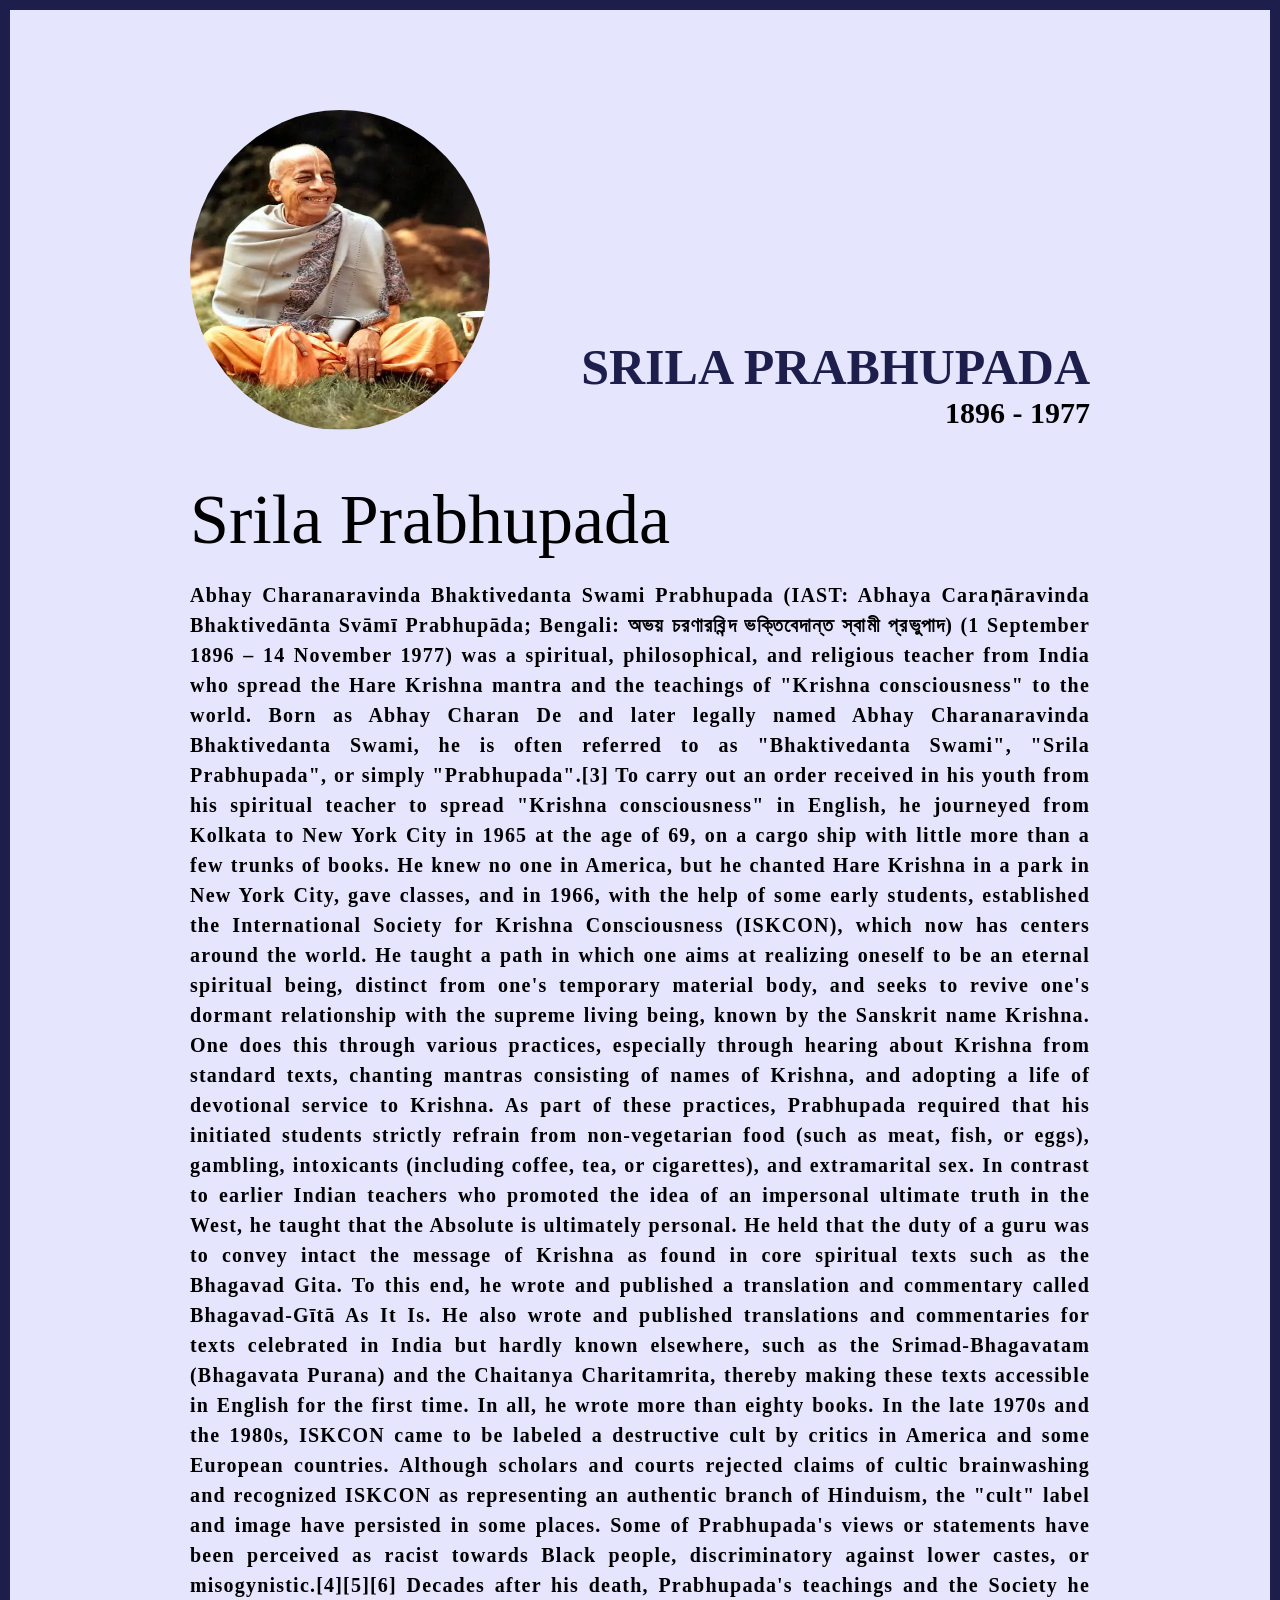
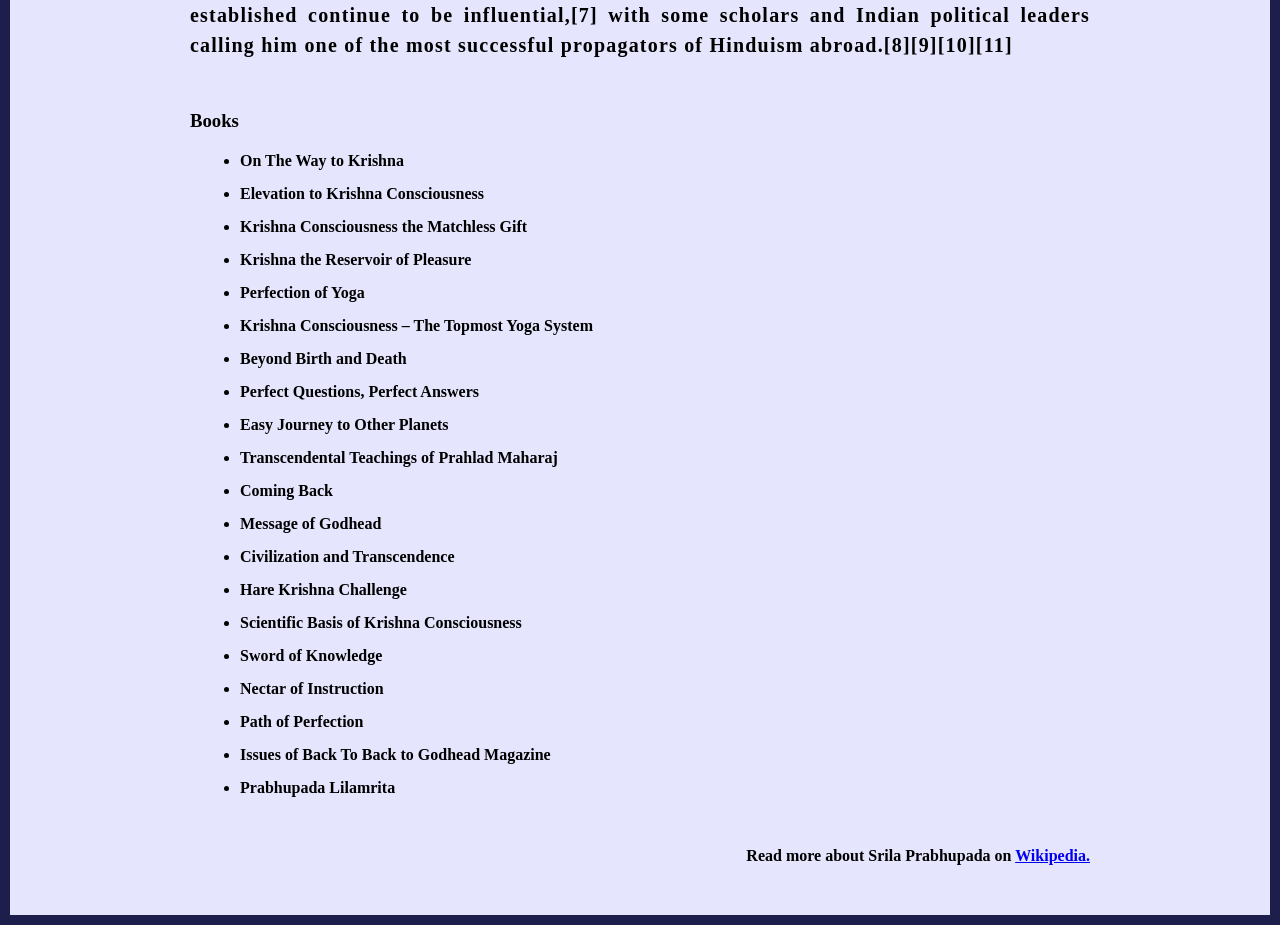
<file: Project 1/index.html>
<!DOCTYPE html>
<html lang="en">
  <head>
    <meta charset="UTF-8" />

    <meta http-equiv="X-UA-Compatible" content="IE=edge" />

    <meta name="viewport" content="width=device-width, initial-scale=1.0" />
    <title>The Tribute Website | Srila Prabhupada</title>
    <link rel="stylesheet" href="style.css" />
  </head>
  <body>
    <div class="container">
      <div class="content">
        <section class="top_section">
          <div class="image_container">
            <img src="./images/sp.jpg" alt="tribute" />
          </div>
          <div>
            <h1>Srila Prabhupada</h1>
            <h4>1896 - 1977</h4>
          </div>
        </section>
        <section class="about_section">
          <h2>Srila Prabhupada</h2>
          <p>
            <b>Abhay Charanaravinda Bhaktivedanta Swami Prabhupada (IAST: Abhaya Caraṇāravinda Bhaktivedānta Svāmī Prabhupāda; Bengali: অভয় চরণারবিন্দ ভক্তিবেদান্ত স্বামী প্রভুপাদ) (1 September 1896 – 14 November 1977) was a spiritual, philosophical, and religious teacher from India who spread the Hare Krishna mantra and the teachings of "Krishna consciousness" to the world. Born as Abhay Charan De and later legally named Abhay Charanaravinda Bhaktivedanta Swami, he is often referred to as "Bhaktivedanta Swami", "Srila Prabhupada", or simply "Prabhupada".[3]

To carry out an order received in his youth from his spiritual teacher to spread "Krishna consciousness" in English, he journeyed from Kolkata to New York City in 1965 at the age of 69, on a cargo ship with little more than a few trunks of books. He knew no one in America, but he chanted Hare Krishna in a park in New York City, gave classes, and in 1966, with the help of some early students, established the International Society for Krishna Consciousness (ISKCON), which now has centers around the world.

He taught a path in which one aims at realizing oneself to be an eternal spiritual being, distinct from one's temporary material body, and seeks to revive one's dormant relationship with the supreme living being, known by the Sanskrit name Krishna. One does this through various practices, especially through hearing about Krishna from standard texts, chanting mantras consisting of names of Krishna, and adopting a life of devotional service to Krishna. As part of these practices, Prabhupada required that his initiated students strictly refrain from non-vegetarian food (such as meat, fish, or eggs), gambling, intoxicants (including coffee, tea, or cigarettes), and extramarital sex. In contrast to earlier Indian teachers who promoted the idea of an impersonal ultimate truth in the West, he taught that the Absolute is ultimately personal.

He held that the duty of a guru was to convey intact the message of Krishna as found in core spiritual texts such as the Bhagavad Gita. To this end, he wrote and published a translation and commentary called Bhagavad-Gītā As It Is. He also wrote and published translations and commentaries for texts celebrated in India but hardly known elsewhere, such as the Srimad-Bhagavatam (Bhagavata Purana) and the Chaitanya Charitamrita, thereby making these texts accessible in English for the first time. In all, he wrote more than eighty books.

In the late 1970s and the 1980s, ISKCON came to be labeled a destructive cult by critics in America and some European countries. Although scholars and courts rejected claims of cultic brainwashing and recognized ISKCON as representing an authentic branch of Hinduism, the "cult" label and image have persisted in some places. Some of Prabhupada's views or statements have been perceived as racist towards Black people, discriminatory against lower castes, or misogynistic.[4][5][6] Decades after his death, Prabhupada's teachings and the Society he established continue to be influential,[7] with some scholars and Indian political leaders calling him one of the most successful propagators of Hinduism abroad.[8][9][10][11] 
          </p>
        </section>
        <section class="biography_section">
          <h3>Books</h3>
          <ul>
            <li>
             On The Way to Krishna
            </li>
            <li>
              Elevation to Krishna Consciousness
            </li>
            <li>
              Krishna Consciousness the Matchless Gift
            </li>
            <li>
              Krishna the Reservoir of Pleasure
            </li>
            <li>
              Perfection of Yoga
            </li>
            <li>
              Krishna Consciousness – The Topmost Yoga System
            </li>
            <li>
              Beyond Birth and Death
            </li>
            <li>
              Perfect Questions, Perfect Answers
            </li>
            <li>
              Easy Journey to Other Planets
            </li>
            <li>Transcendental Teachings of Prahlad Maharaj</li>
            <li>Coming Back</li>
            <li>Message of Godhead</li>
            <li>Civilization and Transcendence</li>
            <li>Hare Krishna Challenge</li>
            <li>Scientific Basis of Krishna Consciousness</li>
            <li>Sword of Knowledge</li>
            <li>Nectar of Instruction</li>
            <li>Path of Perfection</li>
            <li>Issues of Back To Back to Godhead Magazine</li>
            <li>Prabhupada Lilamrita</li>
          </ul>
        </section>
        <footer>
          <p>
            Read more about Srila Prabhupada on
            <a  href="https://en.wikipedia.org/wiki/A._C._Bhaktivedanta_Swami_Prabhupada" 
              >Wikipedia.</a
            >
          </p>
        </footer>
      </div>
    </div>
  </body>
</html>
</file>
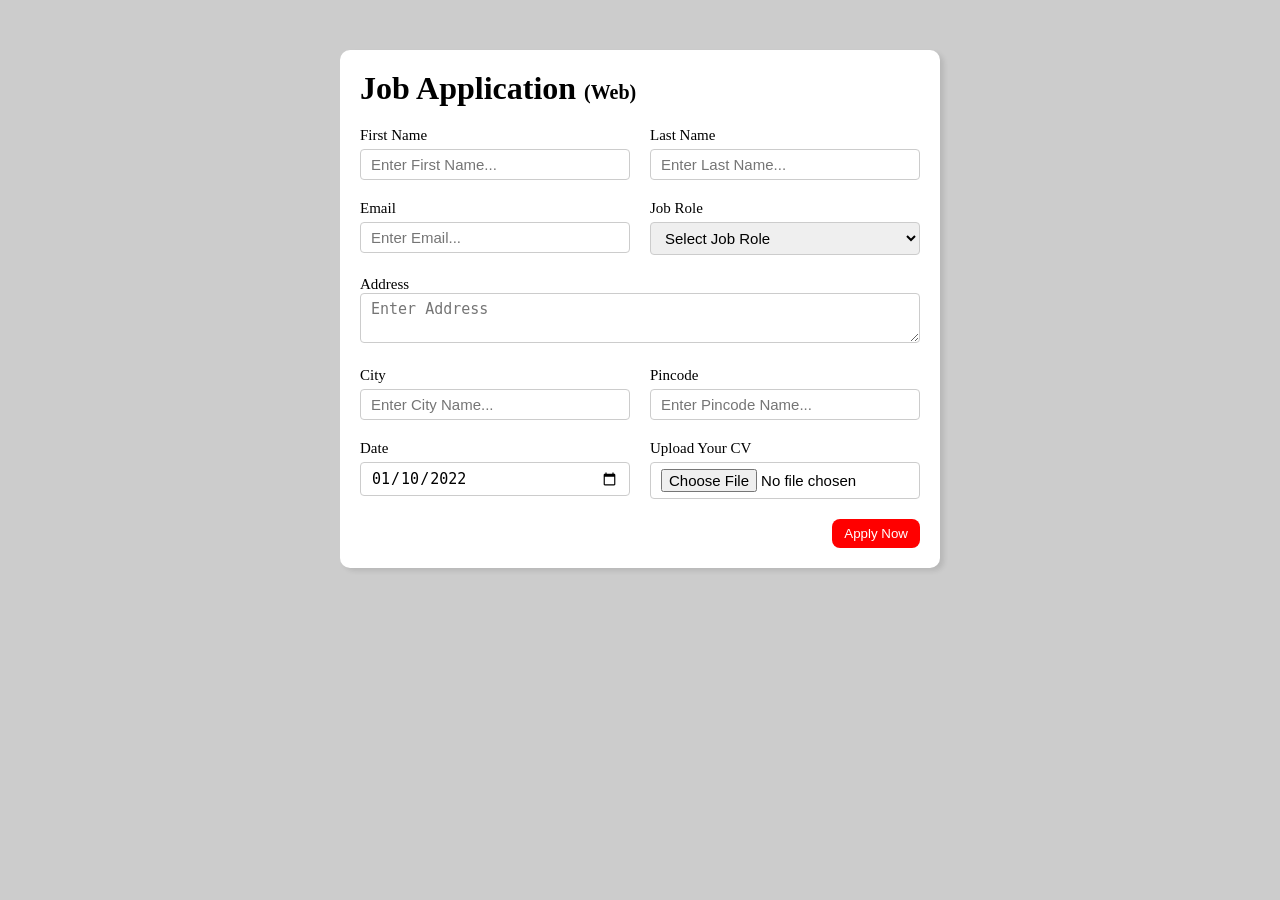
<file: Project 2/index.html>
<!DOCTYPE html>
<html lang="en">
  <head>
    <meta charset="UTF-8" />
    <meta http-equiv="X-UA-Compatible" content="IE=edge" />
    <meta name="viewport" content="width=device-width, initial-scale=1.0" />
    <title>Job Application Form</title>
    <link rel="stylesheet" href="style.css" />
  </head>
  <body>
    <div class="container">
      <div class="apply_box">
        <h1>
          Job Application
          <span class="title_small">(Web)</span>
        </h1>
        <form action="">
          <div class="form_container">
            <div class="form_control">
              <label for="first_name"> First Name </label>
              <input
                id="first_name"
                name="first_name"
                placeholder="Enter First Name..."
              />
            </div>
            <div class="form_control">
              <label for="last_name"> Last Name </label>
              <input
                id="last_name"
                name="last_name"
                placeholder="Enter Last Name..."
              />
            </div>
            <div class="form_control">
              <label for="email"> Email </label>
              <input
                type="email"
                id="email"
                name="email"
                placeholder="Enter Email..."
              />
            </div>
            <div class="form_control">
              <label for="job_role"> Job Role </label>
              <select id="job_role" name="job_role">
                <option value="">Select Job Role</option>
                <option value="frontend">Frontend Developer</option>
                <option value="backend">Backend Developer</option>
                <option value="full_stack">Full Stack Developer</option>
                <option value="ui_ux">UI UX Designer</option>
              </select>
            </div>
            <div class="textarea_control">
              <label for="address"> Address </label>
              <textarea
                id="address"
                name="address"
                row="4"
                cols="50"
                placeholder="Enter Address"
              ></textarea>
            </div>
            <div class="form_control">
              <label for="city"> City </label>
              <input id="city" name="city" placeholder="Enter City Name..." />
            </div>
            <div class="form_control">
              <label for="pincode"> Pincode </label>
              <input
                type="number"
                id="pincode"
                name="pincode"
                placeholder="Enter Pincode Name..."
              />
            </div>
            <div class="form_control">
              <label for="date"> Date </label>
              <input value="2022-01-10" type="date" id="date" name="date" />
            </div>
            <div class="form_control">
              <label for="upload"> Upload Your CV </label>
              <input type="file" id="upload" name="upload" />
            </div>
          </div>
          <div class="button_container">
            <button type="submit">Apply Now</button>
          </div>
        </form>
      </div>
    </div>
  </body>
</html>
</file>
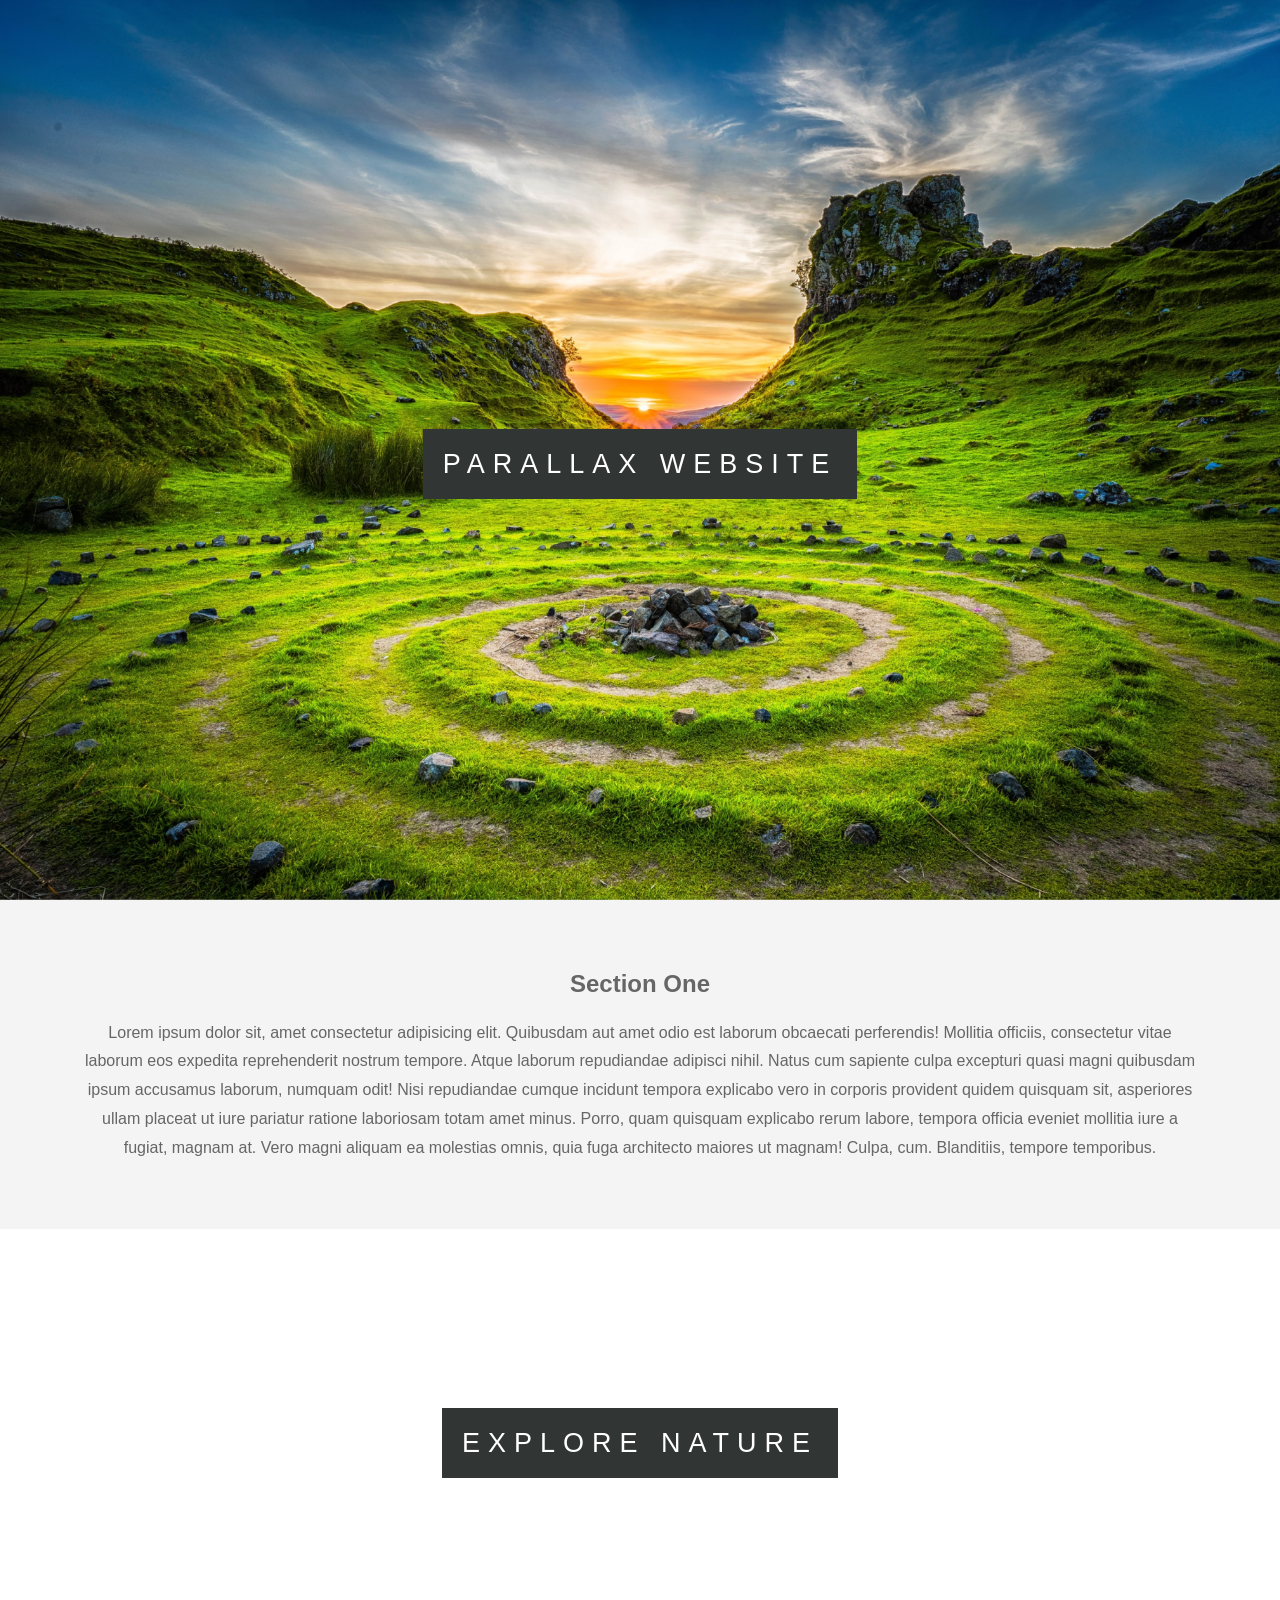
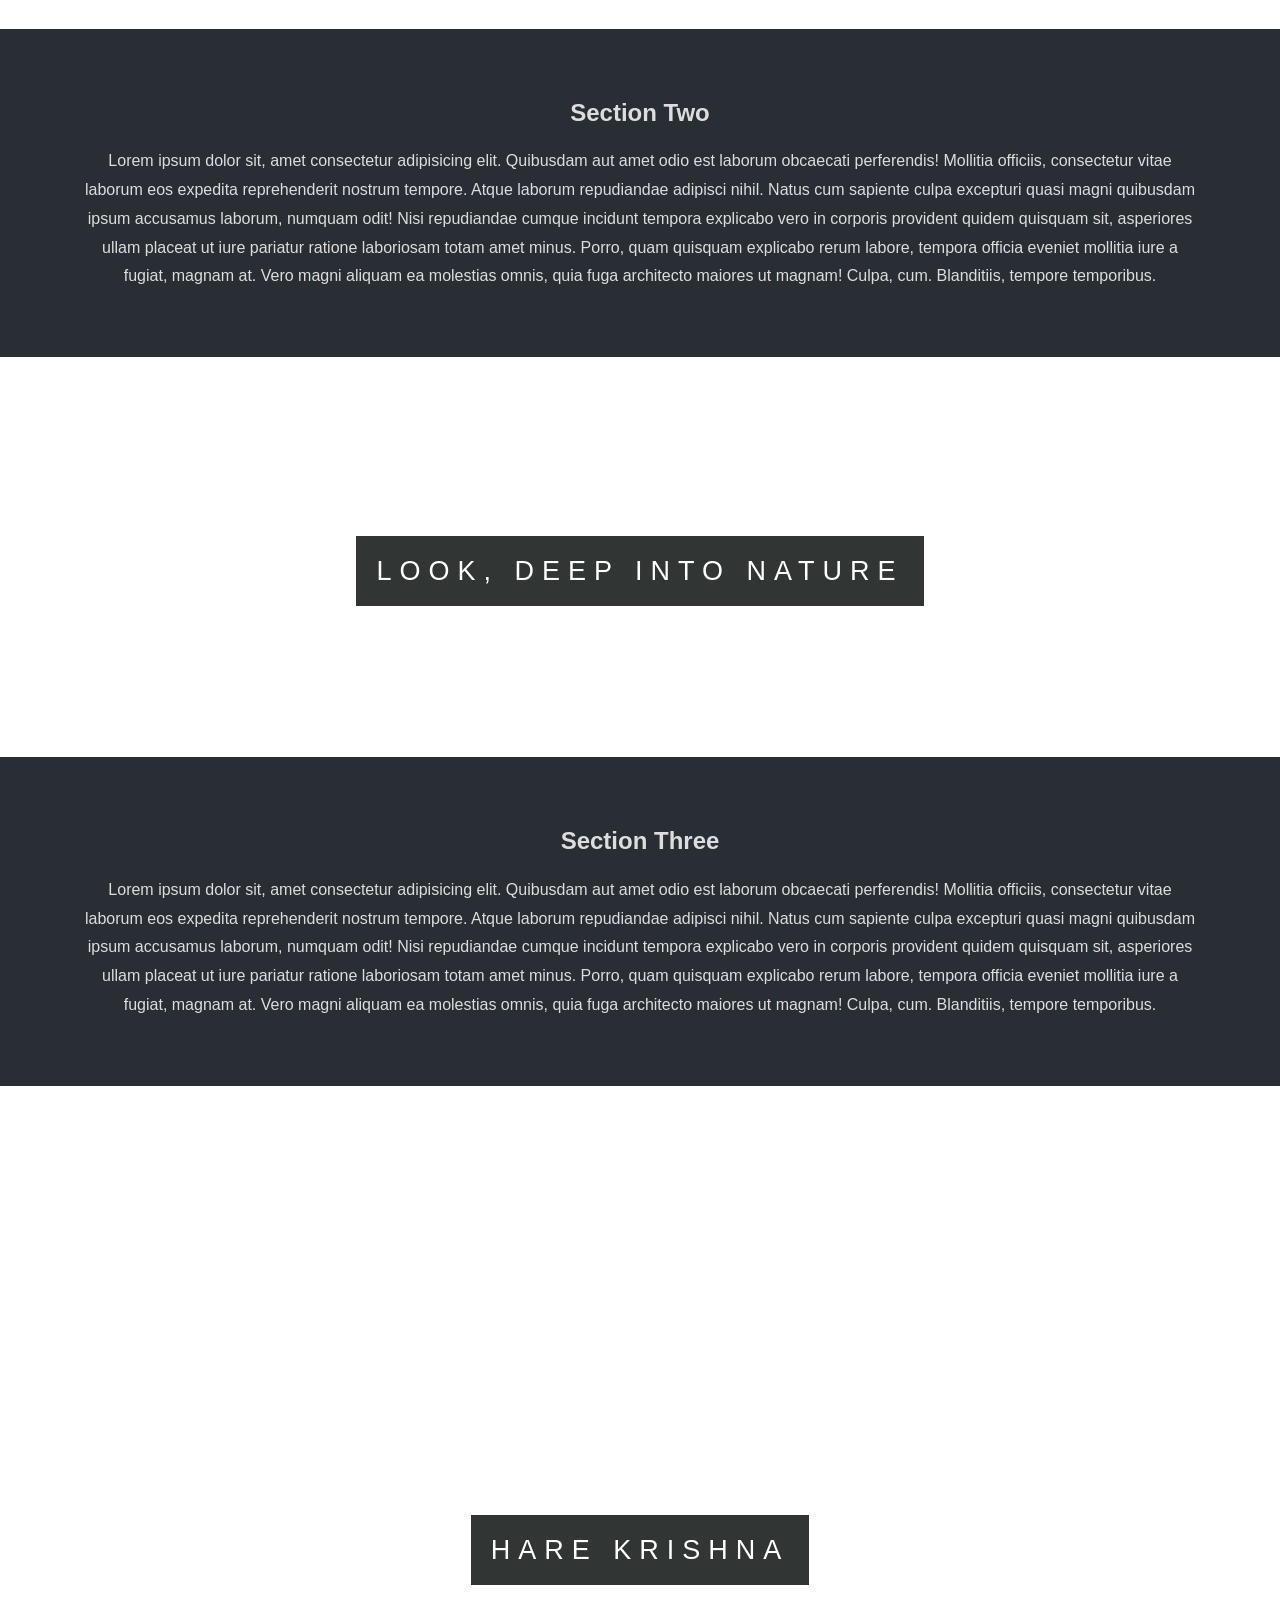
<file: Project 3/index.html>
<!DOCTYPE html>
<html lang="en">
  <head>
    <meta charset="UTF-8" />
    <meta http-equiv="X-UA-Compatible" content="IE=edge" />
    <meta name="viewport" content="width=device-width, initial-scale=1.0" />
    <title>Parallax Website</title>
    <link rel="stylesheet" href="style.css" />
  </head>
  <body>
    <section class="pimg1">
      <div class="ptext">
        <span class="textBg"> Parallax Website </span>
      </div>
    </section>
    <section class="section section-light">
      <h2>Section One</h2>
      <p>
        Lorem ipsum dolor sit, amet consectetur adipisicing elit. Quibusdam aut
        amet odio est laborum obcaecati perferendis! Mollitia officiis,
        consectetur vitae laborum eos expedita reprehenderit nostrum tempore.
        Atque laborum repudiandae adipisci nihil. Natus cum sapiente culpa
        excepturi quasi magni quibusdam ipsum accusamus laborum, numquam odit!
        Nisi repudiandae cumque incidunt tempora explicabo vero in corporis
        provident quidem quisquam sit, asperiores ullam placeat ut iure pariatur
        ratione laboriosam totam amet minus. Porro, quam quisquam explicabo
        rerum labore, tempora officia eveniet mollitia iure a fugiat, magnam at.
        Vero magni aliquam ea molestias omnis, quia fuga architecto maiores ut
        magnam! Culpa, cum. Blanditiis, tempore temporibus.
      </p>
    </section>
    <section class="pimg2">
      <div class="ptext">
        <span class="textBg"> Explore Nature</span>
      </div>
    </section>
    <section class="section section-dark">
      <h2>Section Two</h2>
      <p>
        Lorem ipsum dolor sit, amet consectetur adipisicing elit. Quibusdam aut
        amet odio est laborum obcaecati perferendis! Mollitia officiis,
        consectetur vitae laborum eos expedita reprehenderit nostrum tempore.
        Atque laborum repudiandae adipisci nihil. Natus cum sapiente culpa
        excepturi quasi magni quibusdam ipsum accusamus laborum, numquam odit!
        Nisi repudiandae cumque incidunt tempora explicabo vero in corporis
        provident quidem quisquam sit, asperiores ullam placeat ut iure pariatur
        ratione laboriosam totam amet minus. Porro, quam quisquam explicabo
        rerum labore, tempora officia eveniet mollitia iure a fugiat, magnam at.
        Vero magni aliquam ea molestias omnis, quia fuga architecto maiores ut
        magnam! Culpa, cum. Blanditiis, tempore temporibus.
      </p>
    </section>
    <section class="pimg3">
      <div class="ptext">
        <span class="textBg"> LOOK, DEEP INTO NATURE</span>
      </div>
    </section>
    <section class="section section-dark">
      <h2>Section Three</h2>
      <p>
        Lorem ipsum dolor sit, amet consectetur adipisicing elit. Quibusdam aut
        amet odio est laborum obcaecati perferendis! Mollitia officiis,
        consectetur vitae laborum eos expedita reprehenderit nostrum tempore.
        Atque laborum repudiandae adipisci nihil. Natus cum sapiente culpa
        excepturi quasi magni quibusdam ipsum accusamus laborum, numquam odit!
        Nisi repudiandae cumque incidunt tempora explicabo vero in corporis
        provident quidem quisquam sit, asperiores ullam placeat ut iure pariatur
        ratione laboriosam totam amet minus. Porro, quam quisquam explicabo
        rerum labore, tempora officia eveniet mollitia iure a fugiat, magnam at.
        Vero magni aliquam ea molestias omnis, quia fuga architecto maiores ut
        magnam! Culpa, cum. Blanditiis, tempore temporibus.
      </p>
    </section>
    <section class="pimg1">
      <div class="ptext">
        <span class="textBg"> Hare Krishna </span>
      </div>
    </section>
  </body>
</html>
</file>
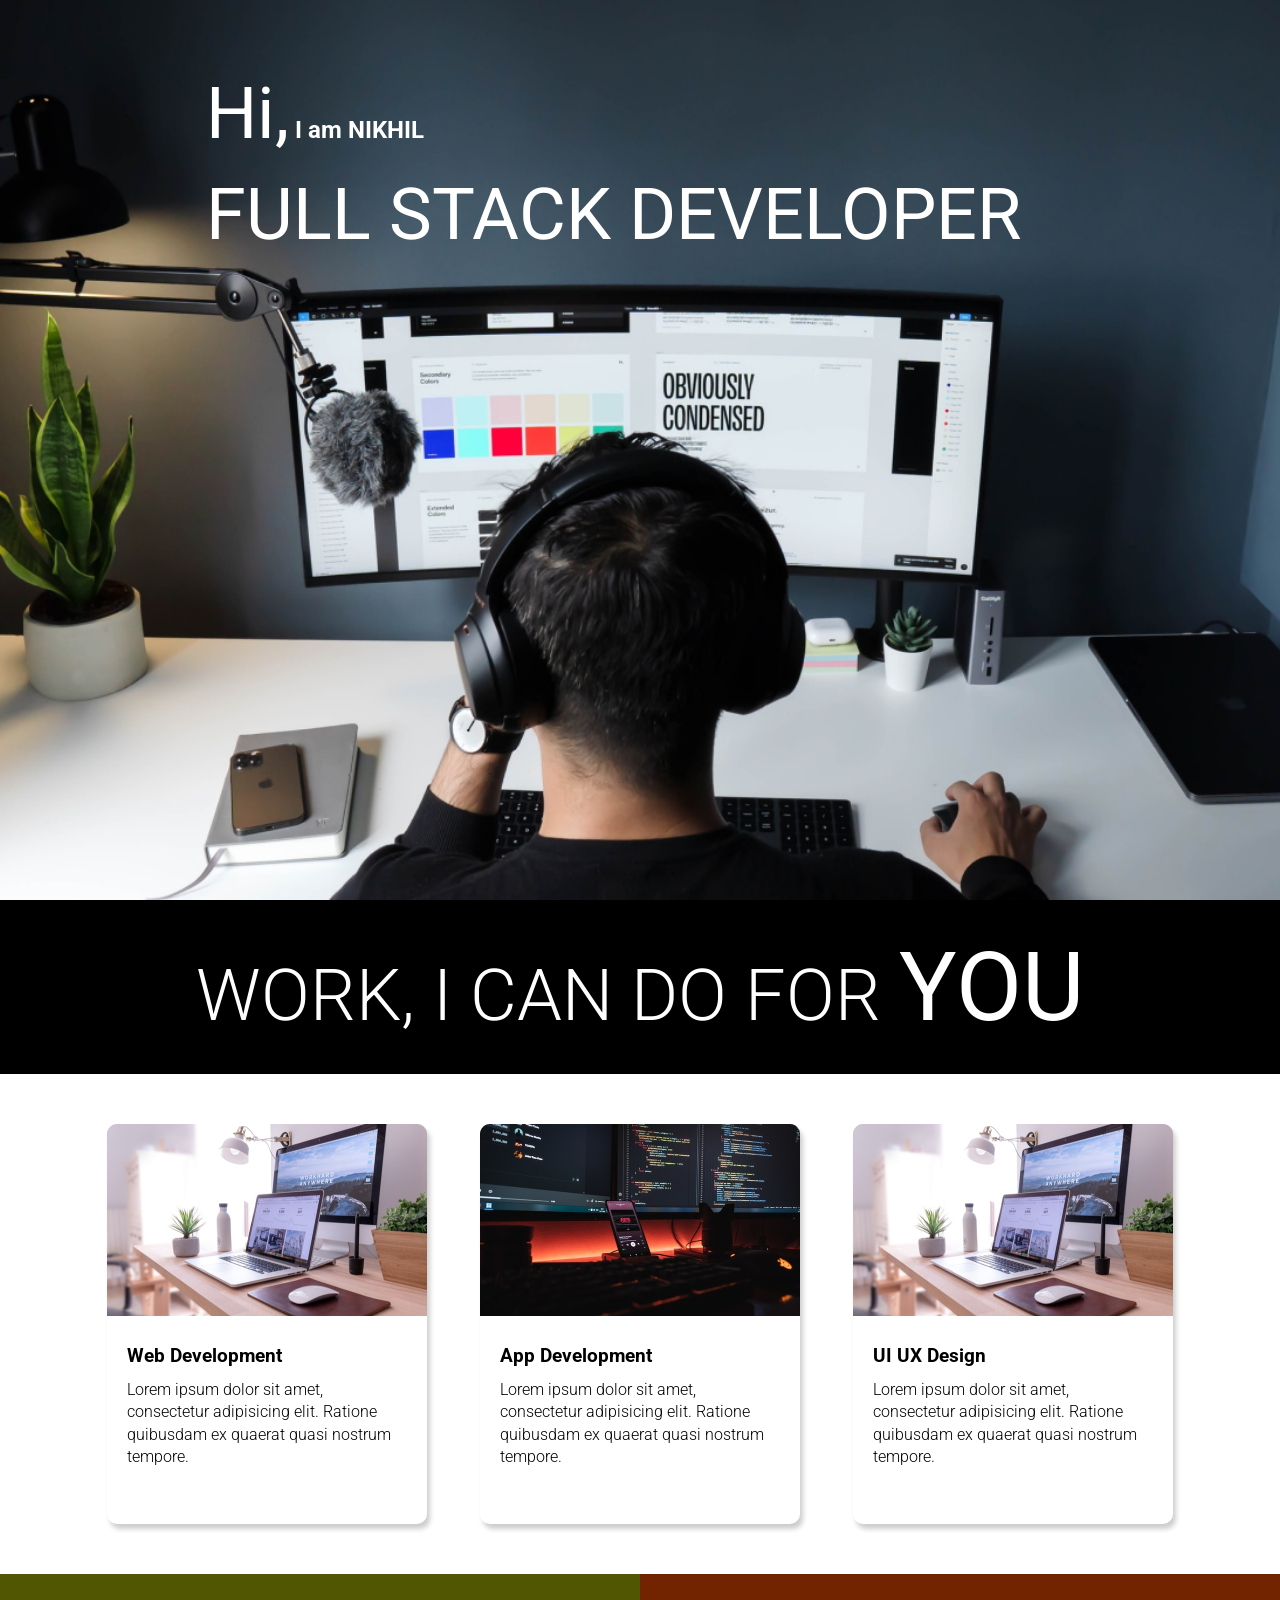
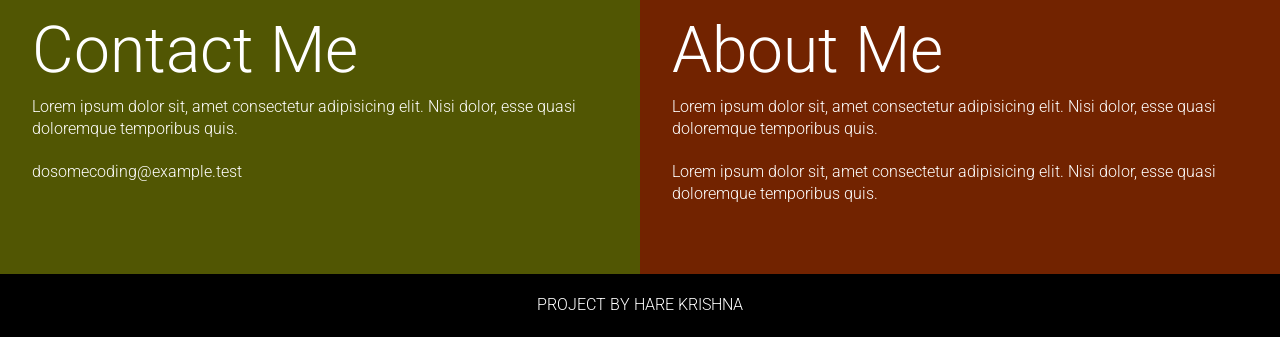
<file: Project 4/index.html>
<!DOCTYPE html>
<html lang="en">
  <head>
    <meta charset="UTF-8" />
    <meta http-equiv="X-UA-Compatible" content="IE=edge" />
    <meta name="viewport" content="width=device-width, initial-scale=1.0" />
    <title>Developer | Landing Page</title>
    <link rel="stylesheet" href="style.css" />
  </head>
  <body>
    <section class="hero_section">
      <div class="text_container">
        <h2><span class="lg_text">Hi,</span> I am NIKHIL</h2>
        <h1 class="lg_text">FULL STACK DEVELOPER</h1>
      </div>
    </section>
    <section class="black_box">
      <h2>WORK, I CAN DO FOR <span>YOU</span></h2>
    </section>
    <section class="work">
      <div class="grid_item">
        <div class="card">
          <div class="image_container">
            <img src="images/web.png" alt="web development" />
          </div>
          <div class="card_content">
            <h3>Web Development</h3>
            <p>
              Lorem ipsum dolor sit amet, consectetur adipisicing elit. Ratione
              quibusdam ex quaerat quasi nostrum tempore.
            </p>
          </div>
        </div>
      </div>
      <div class="grid_item">
        <div class="card">
          <div class="image_container">
            <img src="images/mobile.png" alt="app development" />
          </div>
          <div class="card_content">
            <h3>App Development</h3>
            <p>
              Lorem ipsum dolor sit amet, consectetur adipisicing elit. Ratione
              quibusdam ex quaerat quasi nostrum tempore.
            </p>
          </div>
        </div>
      </div>
      <div class="grid_item">
        <div class="card">
          <div class="image_container">
            <img src="images/web.png" alt="web development" />
          </div>
          <div class="card_content">
            <h3>UI UX Design</h3>
            <p>
              Lorem ipsum dolor sit amet, consectetur adipisicing elit. Ratione
              quibusdam ex quaerat quasi nostrum tempore.
            </p>
          </div>
        </div>
      </div>
    </section>
    <section class="bottom_section">
      <div class="contact">
        <h2>Contact Me</h2>
        <p>
          Lorem ipsum dolor sit, amet consectetur adipisicing elit. Nisi dolor,
          esse quasi doloremque temporibus quis.
        </p>
        <p>dosomecoding@example.test</p>
      </div>
      <div class="about">
        <h2>About Me</h2>

        <p>
          Lorem ipsum dolor sit, amet consectetur adipisicing elit. Nisi dolor,
          esse quasi doloremque temporibus quis.
        </p>
        <p>
          Lorem ipsum dolor sit, amet consectetur adipisicing elit. Nisi dolor,
          esse quasi doloremque temporibus quis.
        </p>
      </div>
    </section>
    <footer>Project By HARE KRISHNA</footer>
  </body>
</html>
</file>
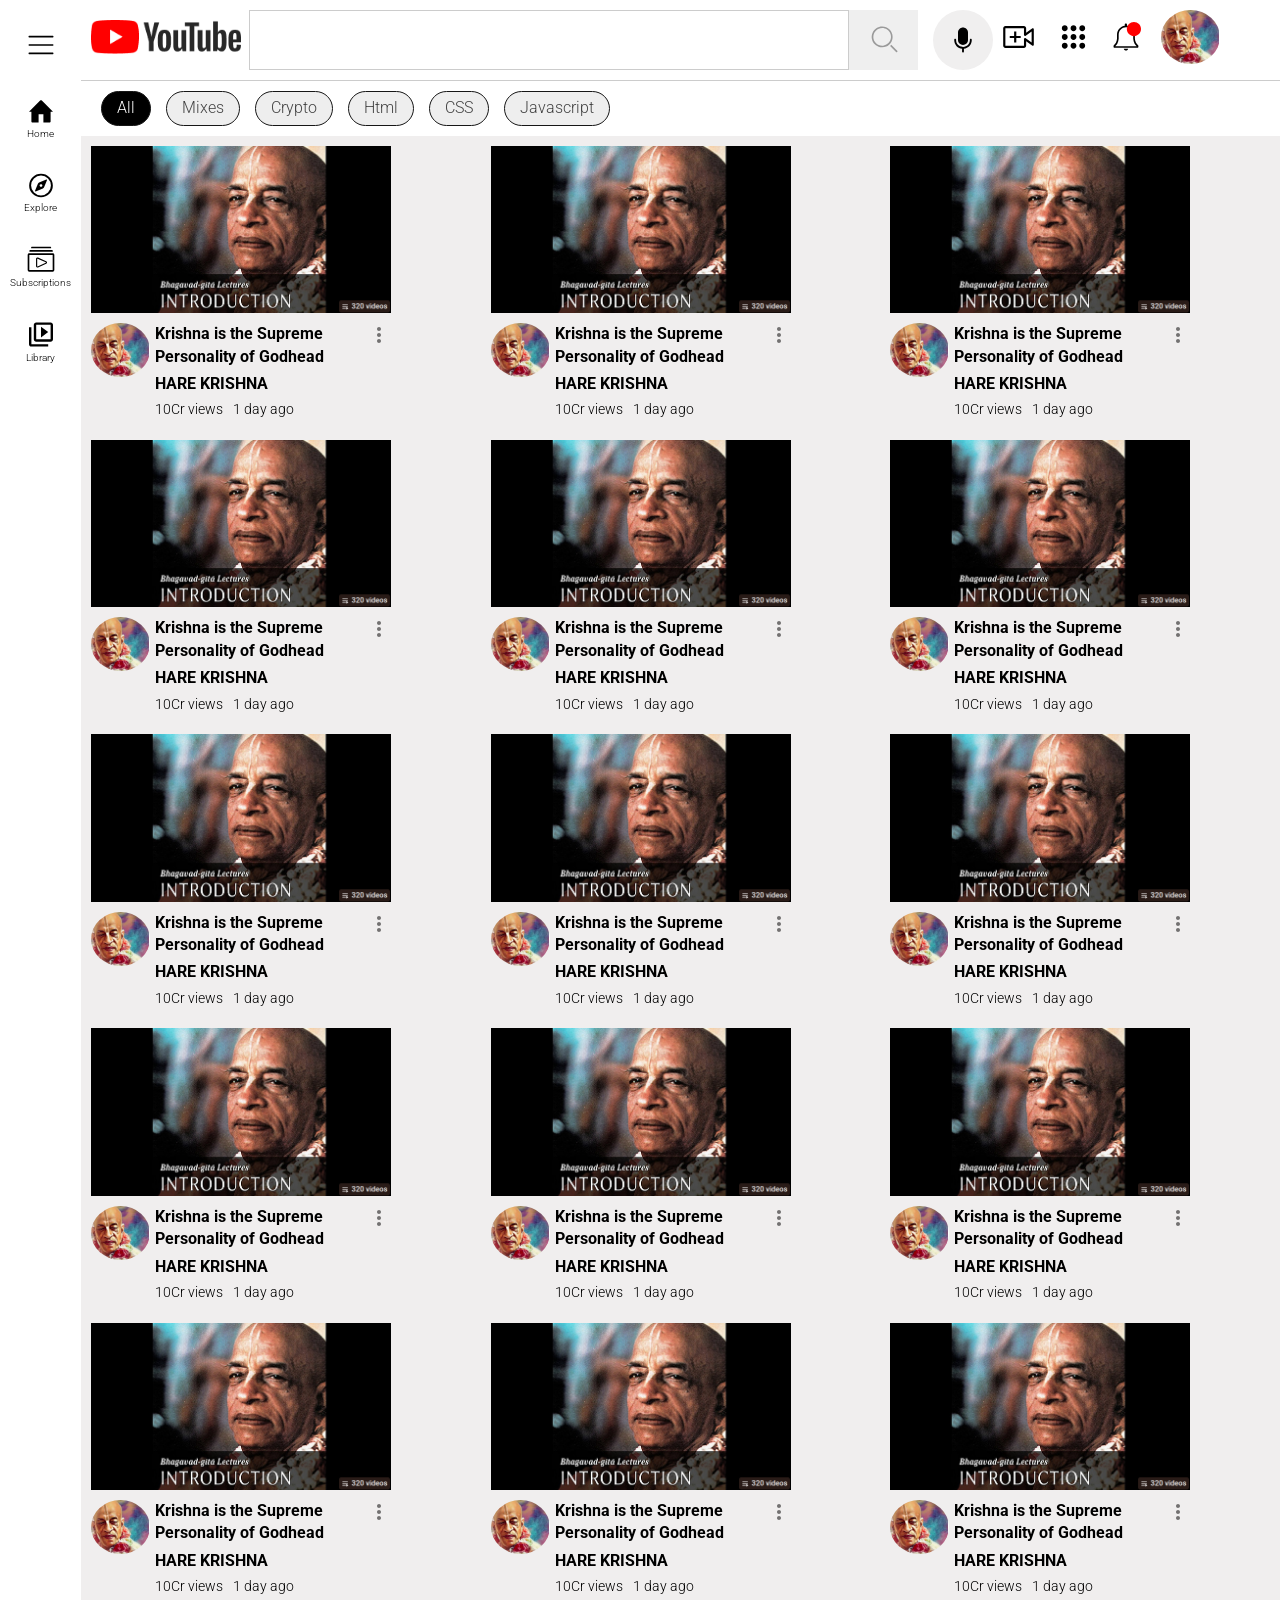
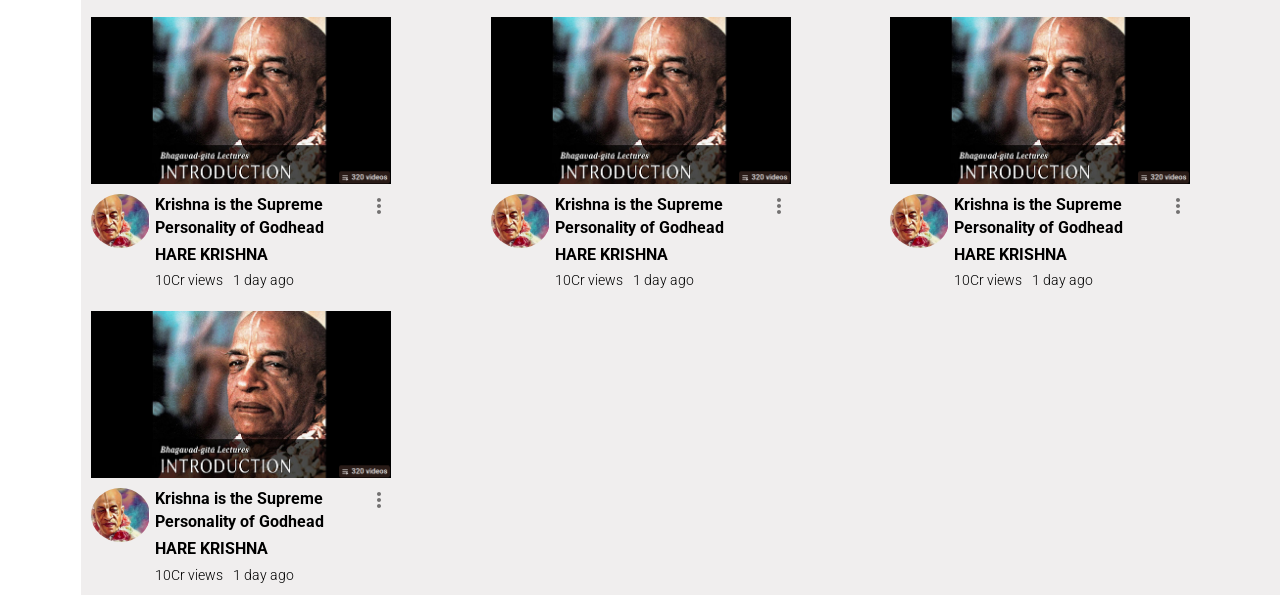
<file: Project 7/index.html>
<!DOCTYPE html>
<html lang="en">
  <head>
    <meta charset="UTF-8" />
    <meta http-equiv="X-UA-Compatible" content="IE=edge" />
    <meta name="viewport" content="width=device-width, initial-scale=1.0" />
    <title>Youtube Clone</title>
    <link rel="stylesheet" href="style.css" />
  </head>
  <body>
    <div class="container">
      <aside>
        <div class="bars">
          <img src="icons/bars.svg" alt="bars" />
        </div>

        <div class="side-icons">
          <i>
            <img src="icons/home.svg" alt="home" />
          </i>
          <p>Home</p>
        </div>
        <div class="side-icons">
          <i>
            <img src="icons/compass.svg" alt="explore" />
          </i>
          <p>Explore</p>
        </div>
        <div class="side-icons">
          <i>
            <img src="icons/video-gallary.svg" alt="gallary" />
          </i>
          <p>Subscriptions</p>
        </div>
        <div class="side-icons">
          <i>
            <img src="icons/video-library.svg" alt="library" />
          </i>
          <p>Library</p>
        </div>
      </aside>
      <div class="main-container">
        <header>
          <nav>
            <div class="logo">
              <img src="images/youtube-logo.png" alt="Youtube Logo" />
            </div>
            <div class="center-nav">
              <div class="search">
                <input type="text" />
                <button>
                  <img src="icons/search.svg" alt="search" />
                </button>
              </div>
              <div class="mic">
                <img src="icons/mic.svg" alt="mic" />
              </div>
            </div>
            <div class="side-nav">
              <i>
                <img src="icons/video-add.svg" alt="video add" />
              </i>
              <i>
                <img src="icons/dot-grid.svg" alt="grid" />
              </i>
              <i>
                <img src="icons/bell.svg" alt="bell" />
              </i>
              <i>
                <img src="images/avatar.png" alt="avatar" style="border-radius: 100%;" />
              </i>
            </div>
          </nav>
          <div class="tags">
            <div class="tag dark">All</div>
            <div class="tag light">Mixes</div>
            <div class="tag light">Crypto</div>
            <div class="tag light">Html</div>
            <div class="tag light">CSS</div>
            <div class="tag light">Javascript</div>
          </div>
        </header>
        <main>
          <div class="card-container">
            <div class="card">
              <img src="images/thumbnail.png" alt="thumbnail" />
              <div class="avatar-content">
                <div class="avatar">
                  <img src="images/avatar.png" alt="avatar" style="border-radius: 100%;" />
                </div>

                <div class="content">
                  <span><strong>Krishna is the Supreme Personality of Godhead</strong></span>
                  <p class="channel-name">HARE KRISHNA</p>
                  <div class="content-status">
                    <p>10Cr views</p>
                    <p>1 day ago</p>
                  </div>
                </div>
                <div class="dots">
                  <img src="icons/dots.svg" alt="dots" />
                </div>
              </div>
            </div>
            <div class="card">
              <img src="images/thumbnail.png" alt="thumbnail" />
              <div class="avatar-content">
                <div class="avatar">
                  <img src="images/avatar.png" alt="avatar" style="border-radius: 100%;" style="broder-radius: 100%;" />
                </div>

                <div class="content">
                  <span><strong>Krishna is the Supreme Personality of Godhead</strong></span>
                  <p class="channel-name">HARE KRISHNA</p>
                  <div class="content-status">
                    <p>10Cr views</p>
                    <p>1 day ago</p>
                  </div>
                </div>
                <div class="dots">
                  <img src="icons/dots.svg" alt="dots" />
                </div>
              </div>
            </div>
            <div class="card">
              <img src="images/thumbnail.png" alt="thumbnail" />
              <div class="avatar-content">
                <div class="avatar">
                  <img src="images/avatar.png" alt="avatar" style="border-radius: 100%;" />
                </div>

                <div class="content">
                  <span><strong>Krishna is the Supreme Personality of Godhead</strong></span>
                  <p class="channel-name">HARE KRISHNA</p>
                  <div class="content-status">
                    <p>10Cr views</p>
                    <p>1 day ago</p>
                  </div>
                </div>
                <div class="dots">
                  <img src="icons/dots.svg" alt="dots" />
                </div>
              </div>
            </div>
            <div class="card">
              <img src="images/thumbnail.png" alt="thumbnail" />
              <div class="avatar-content">
                <div class="avatar">
                  <img src="images/avatar.png" alt="avatar" style="border-radius: 100%;" />
                </div>

                <div class="content">
                  <span><strong>Krishna is the Supreme Personality of Godhead</strong></span>
                  <p class="channel-name">HARE KRISHNA</p>
                  <div class="content-status">
                    <p>10Cr views</p>
                    <p>1 day ago</p>
                  </div>
                </div>
                <div class="dots">
                  <img src="icons/dots.svg" alt="dots" />
                </div>
              </div>
            </div>
            <div class="card">
              <img src="images/thumbnail.png" alt="thumbnail" />
              <div class="avatar-content">
                <div class="avatar">
                  <img src="images/avatar.png" alt="avatar" style="border-radius: 100%;" />
                </div>

                <div class="content">
                  <span><strong>Krishna is the Supreme Personality of Godhead</strong></span>
                  <p class="channel-name">HARE KRISHNA</p>
                  <div class="content-status">
                    <p>10Cr views</p>
                    <p>1 day ago</p>
                  </div>
                </div>
                <div class="dots">
                  <img src="icons/dots.svg" alt="dots" />
                </div>
              </div>
            </div>
            <div class="card">
              <img src="images/thumbnail.png" alt="thumbnail" />
              <div class="avatar-content">
                <div class="avatar">
                  <img src="images/avatar.png" alt="avatar" style="border-radius: 100%;" />
                </div>

                <div class="content">
                  <span><strong>Krishna is the Supreme Personality of Godhead</strong></span>
                  <p class="channel-name">HARE KRISHNA</p>
                  <div class="content-status">
                    <p>10Cr views</p>
                    <p>1 day ago</p>
                  </div>
                </div>
                <div class="dots">
                  <img src="icons/dots.svg" alt="dots" />
                </div>
              </div>
            </div>
            <div class="card">
              <img src="images/thumbnail.png" alt="thumbnail" />
              <div class="avatar-content">
                <div class="avatar">
                  <img src="images/avatar.png" alt="avatar" style="border-radius: 100%;" />
                </div>

                <div class="content">
                  <span><strong>Krishna is the Supreme Personality of Godhead</strong></span>
                  <p class="channel-name">HARE KRISHNA</p>
                  <div class="content-status">
                    <p>10Cr views</p>
                    <p>1 day ago</p>
                  </div>
                </div>
                <div class="dots">
                  <img src="icons/dots.svg" alt="dots" />
                </div>
              </div>
            </div>
            <div class="card">
              <img src="images/thumbnail.png" alt="thumbnail" />
              <div class="avatar-content">
                <div class="avatar">
                  <img src="images/avatar.png" alt="avatar" style="border-radius: 100%;" />
                </div>

                <div class="content">
                  <span><strong>Krishna is the Supreme Personality of Godhead</strong></span>
                  <p class="channel-name">HARE KRISHNA</p>
                  <div class="content-status">
                    <p>10Cr views</p>
                    <p>1 day ago</p>
                  </div>
                </div>
                <div class="dots">
                  <img src="icons/dots.svg" alt="dots" />
                </div>
              </div>
            </div>
            <div class="card">
              <img src="images/thumbnail.png" alt="thumbnail" />
              <div class="avatar-content">
                <div class="avatar">
                  <img src="images/avatar.png" alt="avatar" style="border-radius: 100%;" />
                </div>

                <div class="content">
                  <span><strong>Krishna is the Supreme Personality of Godhead</strong></span>
                  <p class="channel-name">HARE KRISHNA</p>
                  <div class="content-status">
                    <p>10Cr views</p>
                    <p>1 day ago</p>
                  </div>
                </div>
                <div class="dots">
                  <img src="icons/dots.svg" alt="dots" />
                </div>
              </div>
            </div>
            <div class="card">
              <img src="images/thumbnail.png" alt="thumbnail" />
              <div class="avatar-content">
                <div class="avatar">
                  <img src="images/avatar.png" alt="avatar" style="border-radius: 100%;" />
                </div>

                <div class="content">
                  <span><strong>Krishna is the Supreme Personality of Godhead</strong></span>
                  <p class="channel-name">HARE KRISHNA</p>
                  <div class="content-status">
                    <p>10Cr views</p>
                    <p>1 day ago</p>
                  </div>
                </div>
                <div class="dots">
                  <img src="icons/dots.svg" alt="dots" />
                </div>
              </div>
            </div>
            <div class="card">
              <img src="images/thumbnail.png" alt="thumbnail" />
              <div class="avatar-content">
                <div class="avatar">
                  <img src="images/avatar.png" alt="avatar" style="border-radius: 100%;" />
                </div>

                <div class="content">
                  <span><strong>Krishna is the Supreme Personality of Godhead</strong></span>
                  <p class="channel-name">HARE KRISHNA</p>
                  <div class="content-status">
                    <p>10Cr views</p>
                    <p>1 day ago</p>
                  </div>
                </div>
                <div class="dots">
                  <img src="icons/dots.svg" alt="dots" />
                </div>
              </div>
            </div>
            <div class="card">
              <img src="images/thumbnail.png" alt="thumbnail" />
              <div class="avatar-content">
                <div class="avatar">
                  <img src="images/avatar.png" alt="avatar" style="border-radius: 100%;" />
                </div>

                <div class="content">
                  <span><strong>Krishna is the Supreme Personality of Godhead</strong></span>
                  <p class="channel-name">HARE KRISHNA</p>
                  <div class="content-status">
                    <p>10Cr views</p>
                    <p>1 day ago</p>
                  </div>
                </div>
                <div class="dots">
                  <img src="icons/dots.svg" alt="dots" />
                </div>
              </div>
            </div>
            <div class="card">
              <img src="images/thumbnail.png" alt="thumbnail" />
              <div class="avatar-content">
                <div class="avatar">
                  <img src="images/avatar.png" alt="avatar" style="border-radius: 100%;" />
                </div>

                <div class="content">
                  <span><strong>Krishna is the Supreme Personality of Godhead</strong></span>
                  <p class="channel-name">HARE KRISHNA</p>
                  <div class="content-status">
                    <p>10Cr views</p>
                    <p>1 day ago</p>
                  </div>
                </div>
                <div class="dots">
                  <img src="icons/dots.svg" alt="dots" />
                </div>
              </div>
            </div>
            <div class="card">
              <img src="images/thumbnail.png" alt="thumbnail" />
              <div class="avatar-content">
                <div class="avatar">
                  <img src="images/avatar.png" alt="avatar" style="border-radius: 100%;" />
                </div>

                <div class="content">
                  <span><strong>Krishna is the Supreme Personality of Godhead</strong></span>
                  <p class="channel-name">HARE KRISHNA</p>
                  <div class="content-status">
                    <p>10Cr views</p>
                    <p>1 day ago</p>
                  </div>
                </div>
                <div class="dots">
                  <img src="icons/dots.svg" alt="dots" />
                </div>
              </div>
            </div>
            <div class="card">
              <img src="images/thumbnail.png" alt="thumbnail" />
              <div class="avatar-content">
                <div class="avatar">
                  <img src="images/avatar.png" alt="avatar" style="border-radius: 100%;" />
                </div>

                <div class="content">
                  <span><strong>Krishna is the Supreme Personality of Godhead</strong></span>
                  <p class="channel-name">HARE KRISHNA</p>
                  <div class="content-status">
                    <p>10Cr views</p>
                    <p>1 day ago</p>
                  </div>
                </div>
                <div class="dots">
                  <img src="icons/dots.svg" alt="dots" />
                </div>
              </div>
            </div>
            <div class="card">
              <img src="images/thumbnail.png" alt="thumbnail" />
              <div class="avatar-content">
                <div class="avatar">
                  <img src="images/avatar.png" alt="avatar" style="border-radius: 100%;" />
                </div>

                <div class="content">
                  <span><strong>Krishna is the Supreme Personality of Godhead</strong></span>
                  <p class="channel-name">HARE KRISHNA</p>
                  <div class="content-status">
                    <p>10Cr views</p>
                    <p>1 day ago</p>
                  </div>
                </div>
                <div class="dots">
                  <img src="icons/dots.svg" alt="dots" />
                </div>
              </div>
            </div>
            <div class="card">
              <img src="images/thumbnail.png" alt="thumbnail" />
              <div class="avatar-content">
                <div class="avatar">
                  <img src="images/avatar.png" alt="avatar" style="border-radius: 100%;" />
                </div>

                <div class="content">
                  <span><strong>Krishna is the Supreme Personality of Godhead</strong></span>
                  <p class="channel-name">HARE KRISHNA</p>
                  <div class="content-status">
                    <p>10Cr views</p>
                    <p>1 day ago</p>
                  </div>
                </div>
                <div class="dots">
                  <img src="icons/dots.svg" alt="dots" />
                </div>
              </div>
            </div>
            <div class="card">
              <img src="images/thumbnail.png" alt="thumbnail" />
              <div class="avatar-content">
                <div class="avatar">
                  <img src="images/avatar.png" alt="avatar" style="border-radius: 100%;" />
                </div>

                <div class="content">
                  <span><strong>Krishna is the Supreme Personality of Godhead</strong></span>
                  <p class="channel-name">HARE KRISHNA</p>
                  <div class="content-status">
                    <p>10Cr views</p>
                    <p>1 day ago</p>
                  </div>
                </div>
                <div class="dots">
                  <img src="icons/dots.svg" alt="dots" />
                </div>
              </div>
            </div>
            <div class="card">
              <img src="images/thumbnail.png" alt="thumbnail" />
              <div class="avatar-content">
                <div class="avatar">
                  <img src="images/avatar.png" alt="avatar" style="border-radius: 100%;" />
                </div>

                <div class="content">
                  <span><strong>Krishna is the Supreme Personality of Godhead</strong></span>
                  <p class="channel-name">HARE KRISHNA</p>
                  <div class="content-status">
                    <p>10Cr views</p>
                    <p>1 day ago</p>
                  </div>
                </div>
                <div class="dots">
                  <img src="icons/dots.svg" alt="dots" />
                </div>
              </div>
            </div>
          </div>
        </main>
      </div>
    </div>
  </body>
</html>
</file>
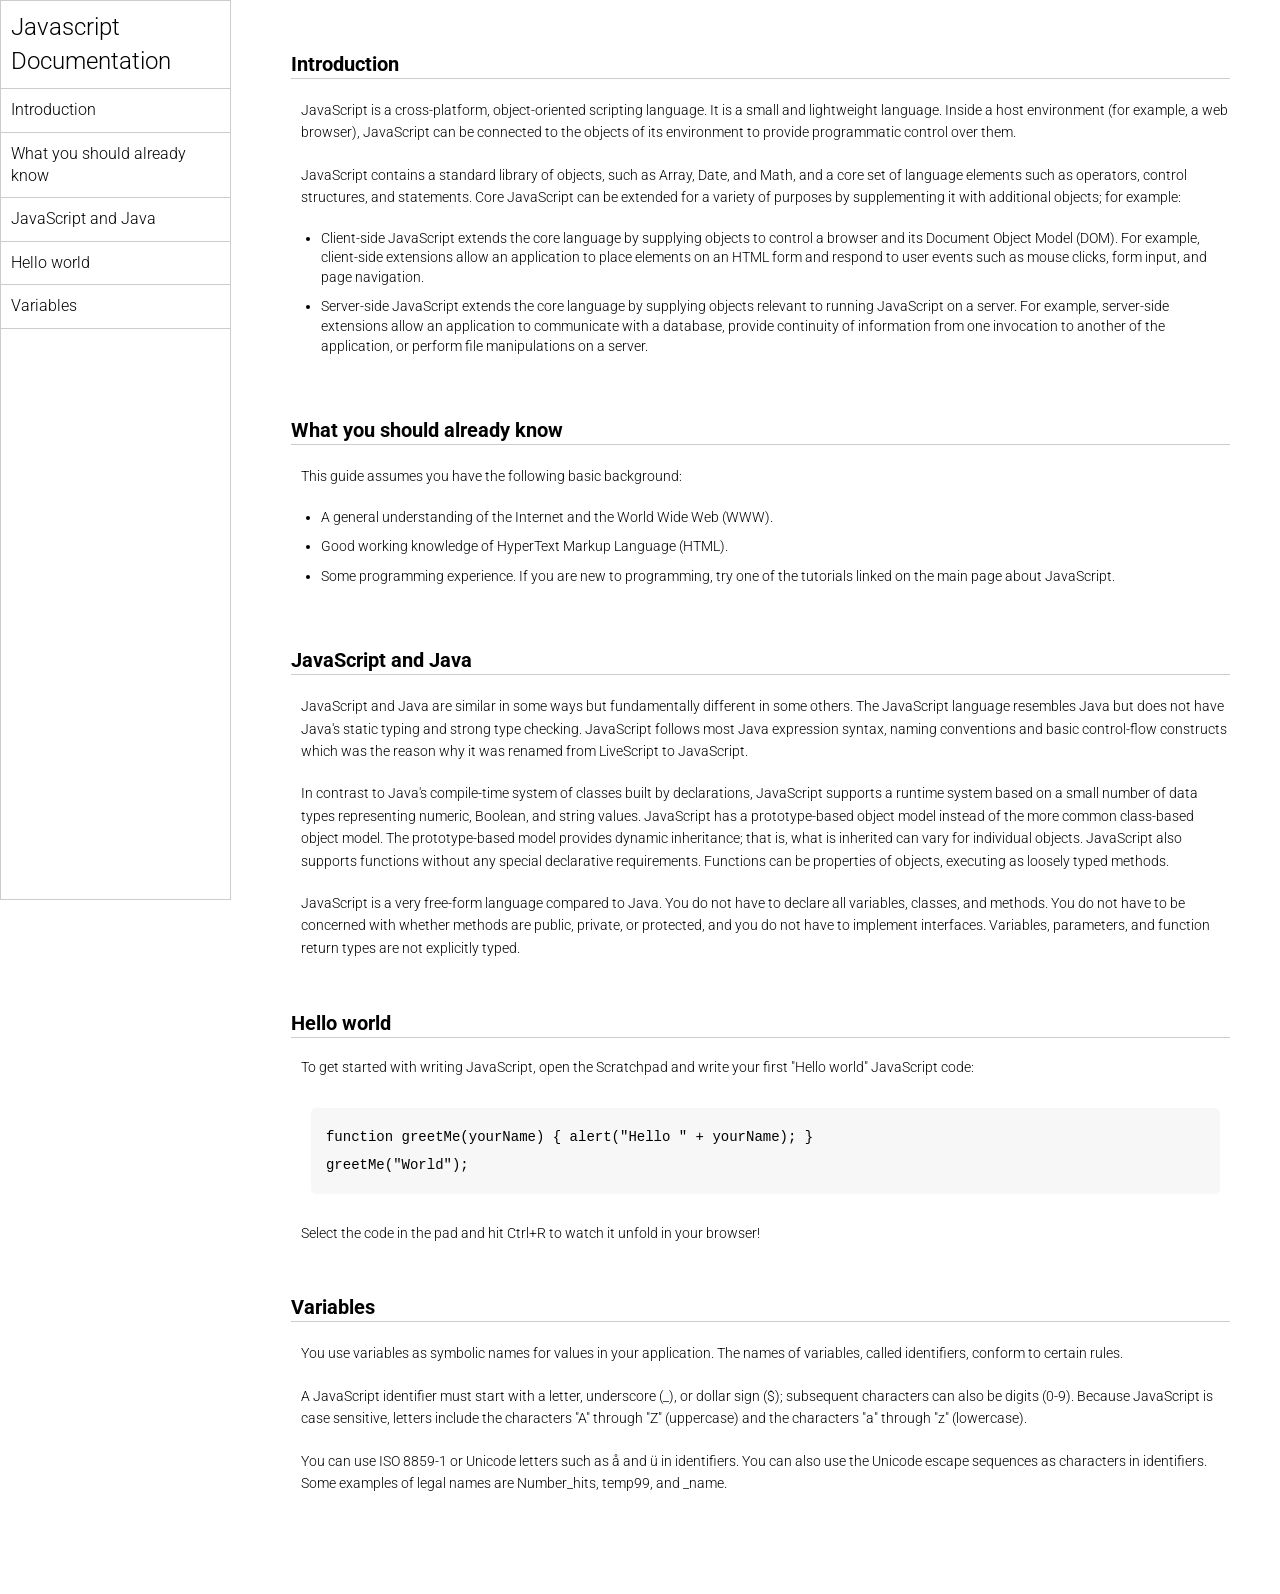
<file: Project 8/index.html>
<!DOCTYPE html>
<html lang="en">
  <head>
    <meta charset="UTF-8" />
    <meta http-equiv="X-UA-Compatible" content="IE=edge" />
    <meta name="viewport" content="width=device-width, initial-scale=1.0" />
    <title>Javascript Documentation</title>
    <link rel="stylesheet" href="style.css" />
    <link rel="stylesheet" href="style.css" />
  </head>
  <body>
    <header>
      <nav>
        <h1>Javascript Documentation</h1>
        <ul>
          <a  href="#Introduction"><li>Introduction</li></a>
          <a  href="#What_you_should_already_know"
            ><li>What you should already know</li></a
          >
          <a  href="#JavaScript_and_Java"><li>JavaScript and Java</li></a>
          <a  href="#Hello_world"><li>Hello world</li></a>
          <a  href="#Variables"><li>Variables</li></a>
        </ul>
      </nav>
    </header>
    <main>
      <section id="Introduction">
        <h2>Introduction</h2>
        <article>
          <p>
            JavaScript is a cross-platform, object-oriented scripting language.
            It is a small and lightweight language. Inside a host environment
            (for example, a web browser), JavaScript can be connected to the
            objects of its environment to provide programmatic control over
            them.
          </p>

          <p>
            JavaScript contains a standard library of objects, such as Array,
            Date, and Math, and a core set of language elements such as
            operators, control structures, and statements. Core JavaScript can
            be extended for a variety of purposes by supplementing it with
            additional objects; for example:
          </p>
          <ul>
            <li>
              Client-side JavaScript extends the core language by supplying
              objects to control a browser and its Document Object Model (DOM).
              For example, client-side extensions allow an application to place
              elements on an HTML form and respond to user events such as mouse
              clicks, form input, and page navigation.
            </li>
            <li>
              Server-side JavaScript extends the core language by supplying
              objects relevant to running JavaScript on a server. For example,
              server-side extensions allow an application to communicate with a
              database, provide continuity of information from one invocation to
              another of the application, or perform file manipulations on a
              server.
            </li>
          </ul>
        </article>
      </section>
      <section id="What_you_should_already_know">
        <h2>What you should already know</h2>
        <article>
          <p>This guide assumes you have the following basic background:</p>

          <ul>
            <li>
              A general understanding of the Internet and the World Wide Web
              (WWW).
            </li>
            <li>Good working knowledge of HyperText Markup Language (HTML).</li>
            <li>
              Some programming experience. If you are new to programming, try
              one of the tutorials linked on the main page about JavaScript.
            </li>
          </ul>
        </article>
      </section>
      <section id="JavaScript_and_Java">
        <h2>JavaScript and Java</h2>
        <article>
          <p>
            JavaScript and Java are similar in some ways but fundamentally
            different in some others. The JavaScript language resembles Java but
            does not have Java's static typing and strong type checking.
            JavaScript follows most Java expression syntax, naming conventions
            and basic control-flow constructs which was the reason why it was
            renamed from LiveScript to JavaScript.
          </p>

          <p>
            In contrast to Java's compile-time system of classes built by
            declarations, JavaScript supports a runtime system based on a small
            number of data types representing numeric, Boolean, and string
            values. JavaScript has a prototype-based object model instead of the
            more common class-based object model. The prototype-based model
            provides dynamic inheritance; that is, what is inherited can vary
            for individual objects. JavaScript also supports functions without
            any special declarative requirements. Functions can be properties of
            objects, executing as loosely typed methods.
          </p>
          <p>
            JavaScript is a very free-form language compared to Java. You do not
            have to declare all variables, classes, and methods. You do not have
            to be concerned with whether methods are public, private, or
            protected, and you do not have to implement interfaces. Variables,
            parameters, and function return types are not explicitly typed.
          </p>
        </article>
      </section>
      <section id="Hello_world">
        <h2>Hello world</h2>
        <article>
          To get started with writing JavaScript, open the Scratchpad and write
          your first "Hello world" JavaScript code:
          <code
            >function greetMe(yourName) { alert("Hello " + yourName); }
            greetMe("World");
          </code>

          Select the code in the pad and hit Ctrl+R to watch it unfold in your
          browser!
        </article>
      </section>
      <section id="Variables">
        <h2>Variables</h2>
        <article>
          <p>
            You use variables as symbolic names for values in your application.
            The names of variables, called identifiers, conform to certain
            rules.
          </p>
          <p>
            A JavaScript identifier must start with a letter, underscore (_), or
            dollar sign ($); subsequent characters can also be digits (0-9).
            Because JavaScript is case sensitive, letters include the characters
            "A" through "Z" (uppercase) and the characters "a" through "z"
            (lowercase).
          </p>
          <p>
            You can use ISO 8859-1 or Unicode letters such as å and ü in
            identifiers. You can also use the Unicode escape sequences as
            characters in identifiers. Some examples of legal names are
            Number_hits, temp99, and _name.
          </p>
        </article>
      </section>
    </main>
  </body>
</html>
</file>
<file: Project 1/style.css>
* {
  margin: 0;
  padding: 0;
  box-sizing: border-box;
}

.container {
  background-color: #e5e5fd;
  min-height: 100vh;
  border: 10px solid #1d1e4c;
}

.content {
  max-width: 900px;
  margin: 0 auto;
}
.top_section {
  margin-top: 100px;
  display: flex;
  justify-content: space-between;
  align-items: flex-end;
}
.top_section h1 {
  font-size: 50px;
  font-weight: bold;
  color: #1d1e4c;
  text-transform: uppercase;
}
.top_section h4 {
  font-size: 30px;
  text-align: end;
}

.image_container {
  border-radius: 50%;
  overflow: hidden;
}

.image_container,
img {
  width: 300px;
  height: 320px;
}
.about_section {
  margin-top: 50px;
}
.about_section h2 {
  font-size: 70px;
  font-weight: 400;
  margin-bottom: 20px;
}
.about_section p {
  font-size: 20px;
  line-height: 30px;
  letter-spacing: 1.2px;
  text-align: justify;
}
.biography_section {
  margin: 50px 0;
}
.biography_section h3 {
  margin-bottom: 20px;
}
.biography_section ul {
  margin-left: 50px;
}
.biography_section li {
  margin-bottom: 15px;
}

footer {
  margin: 50px 0;
}
footer p {
  text-align: end;
}
</file>
<file: Project 2/style.css>
* {
  margin: 0;
  padding: 0;
  box-sizing: border-box;
}

body {
  background-color: #ccc;
}
.container {
  max-width: 900px;
  margin: 0 auto;
}

.apply_box {
  max-width: 600px;
  padding: 20px;
  background-color: white;
  margin: 0 auto;
  margin-top: 50px;
  box-shadow: 4px 3px 5px rgba(1, 1, 1, 0.1);
  border-radius: 10px;
}

.title_small {
  font-size: 20px;
}

.form_container {
  margin-top: 20px;
  display: grid;
  grid-template-columns: repeat(auto-fit, minmax(200px, 1fr));
  gap: 20px;
}
.form_control {
  display: flex;
  flex-direction: column;
}

label {
  font-size: 15px;
  margin-bottom: 5px;
}

input,
select,
textarea {
  padding: 6px 10px;
  border: 1px solid #ccc;
  border-radius: 4px;
  font-size: 15px;
}

input:focus {
  outline-color: red;
}

.button_container {
  display: flex;

  justify-content: flex-end;
  margin-top: 20px;
}
button {
  background-color: red;
  border: transparent solid 2px;
  padding: 5px 10px;
  color: white;
  border-radius: 8px;
  transition: 0.3s ease-in;
}
button:hover {
  background-color: #ccc;
  border: 2px solid red;
  color: black;
  transition: 0.3s ease-out;
  cursor: pointer;
}
.textarea_control {
  grid-column: 1 / span 2;
}
.textarea_control textarea {
  width: 100%;
}

@media (max-width: 460px) {
  .textarea_control {
    grid-column: 1 / span 1;
  }
} ;
</file>
<file: Project 3/style.css>
html,
body {
  height: 100%;
  margin: 0;
  font-size: 16px;
  font-family: "Lato", sans-serif;
  font-weight: 400;
  line-height: 1.8em;
  color: #666;
}
.pimg1 {
  background-image: url(images/image1.png);
  min-height: 100%;
}
.pimg2 {
  background-image: url(images/image2.png);
  min-height: 400px;
}
.pimg3 {
  background-image: url(images/image3.png);
  min-height: 400px;
}
.pimg1,
.pimg2,
.pimg3 {
  position: relative;
  background-position: center;
  background-size: cover;
  background-repeat: no-repeat;
  background-attachment: fixed;
}

.ptext {
  position: absolute;
  top: 50%;
  width: 100%;
  text-align: center;
  color: black;
  font-size: 27px;
  letter-spacing: 8px;
  text-transform: uppercase;
}
.textBg {
  background: #313534;
  color: #fff;
  padding: 20px;
}

.section {
  padding: 50px 80px;
  text-align: center;
}
.section-light {
  background-color: #f4f4f4;
  color: #666;
}
.section-dark {
  background-color: #282e34;
  color: #ddd;
}
</file>
<file: Project 4/style.css>
@import url("https://fonts.googleapis.com/css2?family=Roboto:ital,wght@0,100;0,300;0,400;0,500;0,700;0,900;1,100;1,300;1,400;1,500;1,700;1,900&display=swap");
* {
  margin: 0;
  padding: 0;
  box-sizing: border-box;
}

html,
body {
  line-height: 1.4;
  font-weight: 300;
  font-family: "Roboto", sans-serif;
}

.hero_section {
  background-image: url(images/developer.png);
  min-height: 100vh;
  background-position: center;
  background-size: cover;
  background-repeat: no-repeat;
}
.text_container {
  color: white;
  max-width: 900px;
  margin: 0 auto;
  padding-top: 64px;
  padding-left: 16px;
}
.lg_text {
  font-size: 72px;
  font-weight: 400;
}
.black_box {
  background-color: #000;
  padding: 20px;
}
.black_box h2 {
  font-size: 72px;
  color: white;
  text-align: center;
  font-weight: 300;
}

.black_box h2 span {
  font-weight: 400;
  font-size: 96px;
}
.work {
  display: grid;
  gap: 20px;
  grid-template-columns: repeat(auto-fit, minmax(320px, 1fr));

  max-width: 1100px;
  margin: 50px auto;
}
.grid_item {
  display: flex;
  justify-content: center;
  align-items: center;
}
.card {
  max-width: 320px;
  height: 400px;
  border-radius: 10px;
  box-shadow: 3px 5px 5px rgba(1, 1, 1, 0.2);
  transition: 0.2s ease-in-out;
}
.card:hover {
  transform: scale(1.04);
  box-shadow: 3px 5px 5px rgba(1, 1, 1, 0.3);
  transition: 0.2s ease-in-out;
}
.card_content {
  padding: 20px;
}
.card_content h3 {
  margin-bottom: 10px;
}
.bottom_section {
  display: flex;
}
.contact {
  background-color: #515603;
}
.about {
  background-color: #722300;
}

.contact,
.about {
  min-height: 300px;
  padding: 32px;
  color: white;
}
.about h2,
.contact h2 {
  font-size: 64px;
  font-weight: 300;
}
.about p,
.contact p {
  margin-bottom: 20px;
}

footer {
  text-align: center;
  text-transform: uppercase;
  background-color: #000;
  padding: 20px;
  color: white;
}
@media (max-width: 786px) {
  .hero_section {
    min-height: 50vh;
  }
  .text_container {
    padding: 10px 0;
    text-align: center;
  }
  .lg_text {
    font-size: 32px;
  }
  .black_box h2 {
    font-size: 24px;
  }
  .black_box h2 span {
    font-weight: 400;
    font-size: 32px;
  }
  .bottom_section {
    flex-direction: column;
  }
  h1 {
    font-size: 32px;
  }
  .about h2,
  .contact h2 {
    font-size: 32px;
  }
}
</file>
<file: Project 7/style.css>
@import url("https://fonts.googleapis.com/css2?family=Roboto:ital,wght@0,100;0,300;0,500;0,700;0,900;1,100;1,300;1,400;1,500;1,700;1,900&display=swap");

* {
  margin: 0;
  padding: 0;
  box-sizing: border-box;
}

html,
body {
  font-family: "Roboto", sans-serif;
  font-weight: 300;
  line-height: 1.4;
}

nav {
  display: flex;
  justify-content: space-between;
  align-items: center;
  padding: 10px;
}
.logo img {
  width: 150px;
  height: auto;
}

.center-nav {
  display: flex;
}
.search {
  display: flex;
}
.search input {
  min-width: 600px;
  padding: 10px 20px;
  border: 0.5px solid #ccc;
}
.search button {
  border: none;
  padding: 10px 20px;
}

.mic {
  padding: 15px;
  border-radius: 50%;
  background: rgb(240, 239, 239);
  display: grid;
  place-items: center;
  margin-left: 15px;
}
.mic img {
  width: 30px;
}

.side-nav {
  display: flex;
  align-items: center;
  justify-content: center;
  gap: 20px;
  margin-right: 50px;
}

.tags {
  display: flex;
  padding: 10px 20px;
  gap: 15px;
  border-top: 1px solid #ccc;
}
.tag {
  padding: 5px 15px;
  border-radius: 20px;
  border: 1px solid rgb(22, 22, 22);
}
.dark {
  background: #000;
  color: white;
}
.light {
  background: rgb(238, 238, 238);
  color: rgb(67, 67, 67);
}

.container {
  display: flex;
}

aside {
  padding: 10px;
  display: flex;
  flex-direction: column;
  align-items: center;
  gap: 30px;
}

.side-icons {
  display: flex;
  flex-direction: column;
  align-items: center;
  justify-content: center;
}
.side-icons img {
  width: 30px;
}

.side-icons p {
  font-size: 10px;
  margin-top: -5px;
}
.bars {
  margin-top: 20px;
}
.main-container {
  width: 100%;
}
main {
  min-height: 100vh;
  background: rgb(240, 238, 238);
}

.card-container {
  display: grid;
  grid-template-columns: repeat(auto-fit, minmax(320px, 1fr));
}
.card {
  padding: 10px;
  max-width: 320px;
  display: flex;
  flex-direction: column;
}
.avatar-content {
  padding-top: 10px;
  display: flex;
  gap: 5px;
}
.card h3 {
  font-size: 20px;
}

.content {
  display: flex;
  flex-direction: column;
  gap: 5px;
}
.channel-name {
  font-size: 16px;
  font-weight: bold;
}
.content-status {
  display: flex;
  font-size: 14px;
  gap: 10px;
}
</file>
<file: Project 8/style.css>
@import url("https://fonts.googleapis.com/css2?family=Roboto:ital,wght@0,100;0,300;0,500;0,700;0,900;1,100;1,300;1,400;1,500;1,700;1,900&display=swap");

* {
  margin: 0;
  padding: 0;
  box-sizing: border-box;
}
html,
body {
  font-family: "Roboto", sans-serif;
  font-weight: 300;
  line-height: 1.4;
  scroll-behavior: smooth;
}

a {
  text-decoration: none;
}

body {
  display: flex;
  gap: 10px;
}

header {
  border: 1px solid #ccc;
  height: 100vh;
  position: sticky;
  top: 0;
}
nav {
  /* padding: 20px 10px; */
}
nav h1 {
  font-size: 1.5rem;
  font-weight: 300;
  padding: 10px;
  border-bottom: 1px solid #ccc;
}

nav ul {
  list-style: none;
}
nav ul li {
  border-bottom: 1px solid #ccc;
  padding: 10px;
  color: black;
}
nav ul li:hover {
  background: #ccc;
  transition: 0.3s ease-in-out;
}

/* Main Section */

main {
  padding: 50px;
}

section {
  margin-bottom: 50px;
  scroll-margin: 50px;
}

section article {
  max-width: 1200px;
  font-size: 14px;
}
section h2 {
  font-size: 20px;
  border-bottom: 1px solid #ccc;
  margin-bottom: 20px;
}

section article {
  margin-left: 10px;
  display: flex;
  flex-direction: column;
  gap: 20px;
}

section article ul {
  margin-left: 20px;
}
section article ul li {
  margin-bottom: 10px;
}

section article p {
  font-size: 14px;
  line-height: 1.6;
}

code {
  display: block;
  text-align: left;
  white-space: pre-line;
  line-height: 2;
  background-color: #f7f7f7;
  padding: 15px;
  margin: 10px;
  border-radius: 5px;
}
</file>
